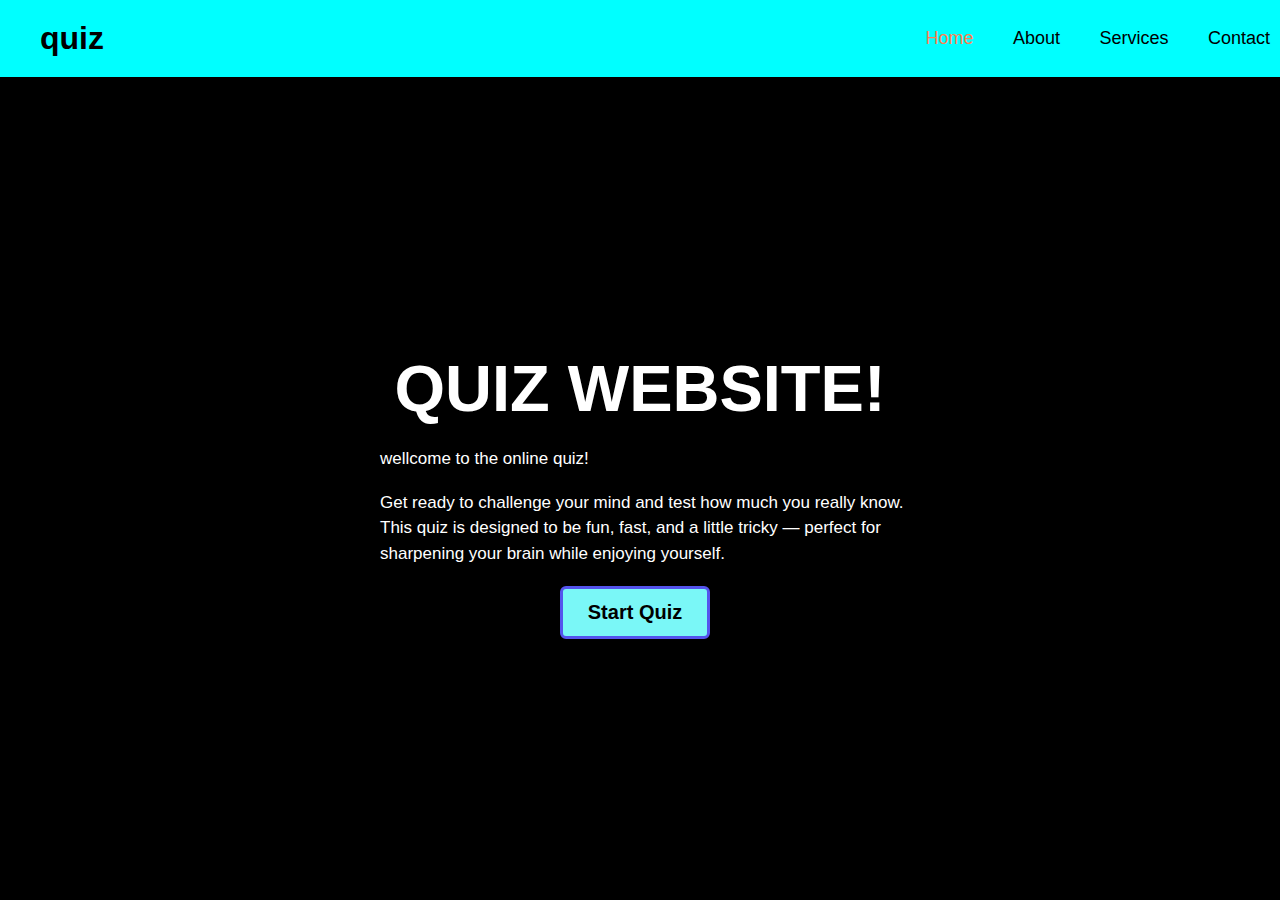
<file: index.html>
<!DOCTYPE html>
<html lang="en">
<head>
  <meta charset="UTF-8">
  <meta name="viewport" content="width=device-width, initial-scale=1.0">
  <title>Quiz Application</title>
  <link rel="stylesheet" href="gpt1.css">
</head>
<body>
    <main class="main">
        <header class="header">
            <a href="#" class="logo">quiz</a>
            <nav class="nav">
                <a href="#" class="active" >Home</a>
                <a href="#" >About</a>
                <a href="#" >Services</a>
                <a href="#" >Contact</a>
            </nav>
        </header>
    </main>


<div class="start-box container" style="display:block;">
  <h1>QUIZ WEBSITE!</h1>
  <p>wellcome to the online quiz!</p>
  <br>
  <p>   Get ready to challenge your mind and test how much you really know. 
      This quiz is designed to be fun, fast, and a little tricky — perfect 
      for sharpening your brain while enjoying yourself.</p>
  <button class="btn start-btn">Start Quiz</button>
</div>

<!-- About Section -->
  <div id="about" class="page container">
    <h2>About Us</h2>
    <p>⬤ Our quiz platform is built to make learning enjoyable and interactive. 
       We believe that testing your knowledge through small challenges is one of the 
       best ways to remember and apply what you learn.</p><br>
    <p> ⬤ With quizzes covering HTML, CSS, and JavaScript, learners at all levels 
       can practice, improve, and track their progress.</p><br>
    <p>⬤ Our goal is not just to test you, but to help you learn while having fun. 
    Mistakes are part of the journey — every wrong answer is a chance to improve.</p>
  </div>

  <!-- Services Section -->
  <div id="services" class="page container">
    <h2>Our Services</h2>
    <p> ✅ Interactive quizzes for HTML, CSS, and JavaScript.</p><br>
    <p>✅ Detailed explanations for correct answers so you can learn instantly.</p><br>
    <p>✅Progress tracking to see how well you’re improving over time.</p><br>
    <p>✅ Flexible retry option — take the quiz as many times as you want.</p><br>
    <p>✅New questions added regularly to keep things fresh and challenging.</p><br>
    <p>✅Suitable for students, professionals, and anyone wanting to sharpen coding skills.</p><br>
  </div>

  <!-- Contact Section -->
  <div id="contact" class="page container">
    <h2>Contact Us</h2>
    <p> If you have questions, feedback, or suggestions, we’d love to hear from you! </p><br>
    <p><strong>Email: </strong> support@quizapp.com </p><br>
    <p><strong>Phone: </strong> +91-9876543210</p><br>
    <p><strong>Address: </strong> Quiz Learning Pvt. Ltd., Tech Park, Chennai, India</p><br>
    <p>You can also reach out to us on our social media platforms for updates, 
       new quiz releases, and learning resources:</p><br>
    <p>
      🌐  <a href="#" style="color:skyblue;">Facebook </a> | 
      <a href="#" style="color:skyblue;">Twitter </a> | 
      <a href="#" style="color:skyblue;">Instagram </a>
    </p>
</div>



<div class="info-box container">
  <h2>Quiz Instructions</h2>
  <p>
    1.You will answer 10 multiple-choice questions.<br><br>
    2.Each question will belong to one of three courses: HTML, CSS, or JavaScript.<br><br>
    3. Once you select an option, it cannot be changed.<br><br>
    4. Correct answers give you 1 point.<br><br>
    5. Your score will be shown at the end.<br><br>
    6. Have fun and good luck!<br><br>
    7.You can retry the quiz as many times as you like<br><br>
     8.The goal is to learn while having fun — don't stress about mistakes
  </p>
  <div class="footer">
    <button class="btn exit-btn">Exit</button>

    <button onclick="location.href='regform.html'" class="btn con-btn">Continue</button>

     
 </div>


<script src="gpt1.js"></script>
</body>
</html>
</file>
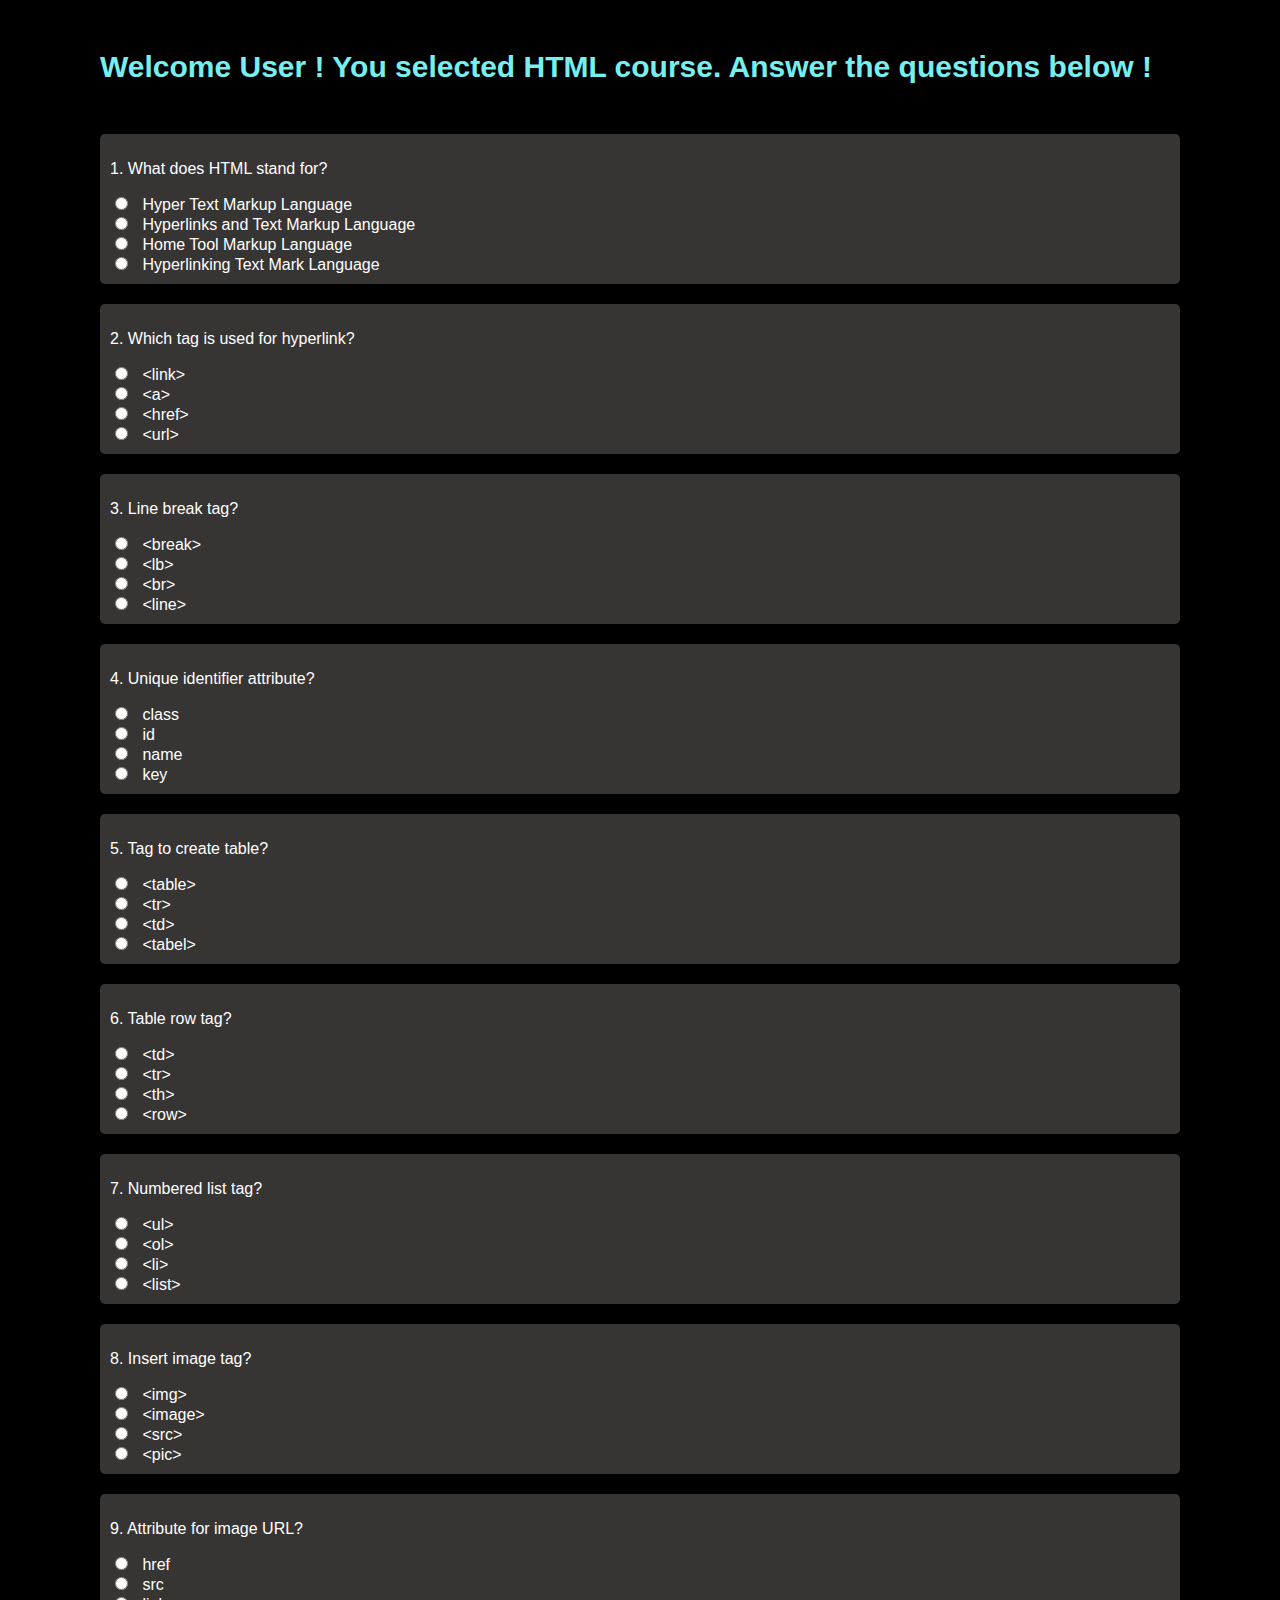
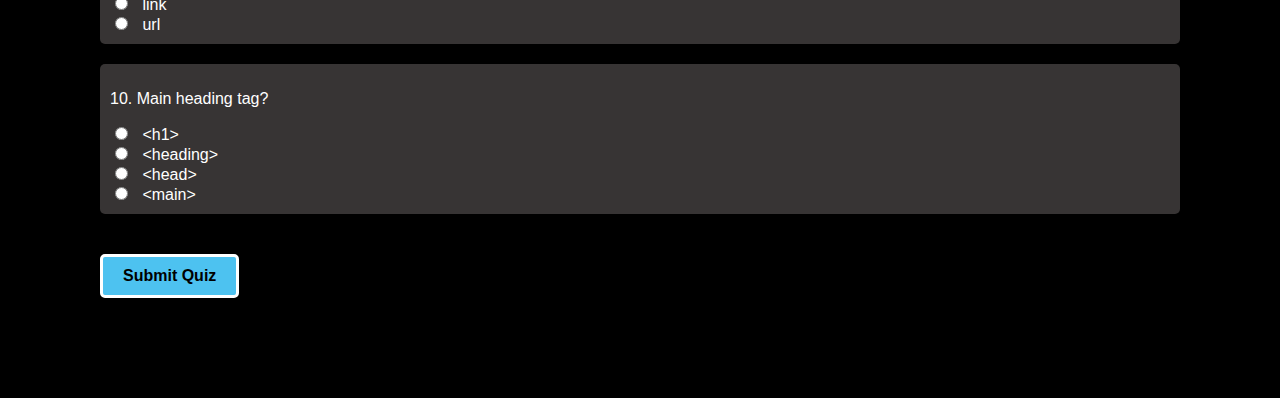
<file: quiz.html>
<!DOCTYPE html>
<html lang="en">
<head>
<meta charset="UTF-8">
<title>Quiz</title>
<style>
    body { 
        font-family: Arial, sans-serif;
        margin: 100px;
        margin-top: 50px;
        background: black;
        color:white;
    }
    h2 { 
        color:rgb(119, 239, 239);
        font-size: 30px;
        margin-bottom: 50px;
        
     }
    .question { 
        margin-bottom: 20px; 
        padding: 10px; 
       background:rgb(55, 52, 52); 
        border-radius: 5px;
    
    }
    input[type="radio"] {
         margin-right: 10px;
 }
    button { 
        padding: 10px 20px;
        margin-top: 20px; 
        cursor: pointer; 
        background:rgb(77, 194, 240);
        border: 3px solid white;
        border-radius: 5px;
        font-size: 16px;
        font-weight: bold;
    }
    button:hover {
        background:rgb(235, 82, 82);
        color: white;
        border: 3px solid black;
    }
</style>
</head>
<body>

<h2 id="welcome">Welcome to Quiz!</h2>
<form id="quizForm"></form>

<script>
const params = new URLSearchParams(window.location.search);
const firstname = params.get("firstname") || "User";
const course = params.get("course") || "HTML";

document.getElementById("welcome").innerText = 
    `Welcome ${firstname} ! You selected ${course} course. Answer the questions below !`;

// Question sets
const quizzes = {
    "HTML": [
        {q:"What does HTML stand for?", options:["Hyper Text Markup Language","Hyperlinks and Text Markup Language","Home Tool Markup Language","Hyperlinking Text Mark Language"], answer:"Hyper Text Markup Language"},
        {q:"Which tag is used for hyperlink?", options:["&lt;link&gt;","&lt;a&gt;","&lt;href&gt;","&lt;url&gt;"], answer:"<a>"},
        {q:"Line break tag?", options:["&lt;break&gt;","&lt;lb&gt;","&lt;br&gt;","&lt;line&gt;"], answer:"<br>"},
        {q:"Unique identifier attribute?", options:["class","id","name","key"], answer:"id"},
        {q:"Tag to create table?", options:["&lt;table&gt;","&lt;tr&gt;","&lt;td&gt;","&lt;tabel&gt;"], answer:"<table>"},
        {q:"Table row tag?", options:["&lt;td&gt;","&lt;tr&gt;","&lt;th&gt;","&lt;row&gt;"], answer:"<tr>"},
        {q:"Numbered list tag?", options:["&lt;ul&gt;","&lt;ol&gt;","&lt;li&gt;","&lt;list&gt;"], answer:"<ol>"},
        {q:"Insert image tag?", options:["&lt;img&gt;","&lt;image&gt;","&lt;src&gt;","&lt;pic&gt;"], answer:"<img>"},
        {q:"Attribute for image URL?", options:["href","src","link","url"], answer:"src"},
        {q:"Main heading tag?", options:["&lt;h1&gt;","&lt;heading&gt;","&lt;head&gt;","&lt;main&gt;"], answer:"<h1>"}
    ],

    "CSS": [
        {q:"What does CSS stand for?", options:["Cascading Style Sheets","Creative Style System","Computer Styled Sections","Colorful Style Sheets"], answer:"Cascading Style Sheets"},
        {q:"Which property changes text color?", options:["font-style","color","text-decoration","background-color"], answer:"color"},
        {q:"How to select element with id 'main'?", options:[".main","main","#main","*main"], answer:"#main"},
        {q:"Default position value in CSS?", options:["relative","absolute","static","fixed"], answer:"static"},
        {q:"Which property sets background color?", options:["bgcolor","color","background-color","background"], answer:"background-color"},
        {q:"Which property sets text size?", options:["font-size","text-size","size","font-style"], answer:"font-size"},
        {q:"To make text bold?", options:["font-style","font-weight","text-bold","weight"], answer:"font-weight"},
        {q:"Which is used for flex layout?", options:["display:block","display:flex","flex:display","layout:flex"], answer:"display:flex"},
        {q:"CSS comment syntax?", options:["** comment","// comment","/* comment */","# comment"], answer:"/* comment */"},
        {q:"Pseudo-class for hover effect?", options:[":click",":hover",":focus",":active"], answer:":hover"}
    ],

    "JavaScript": [
        {q:"Which keyword declares a variable?", options:["var","let","const","All of these"], answer:"All of these"},
        {q:"Which symbol is used for comments?", options:[  "/*..*/" ,"//","**","##"], answer:"//"},
        {q:"What is typeof null?", options:["object","null","undefined","number"], answer:"object"},
        {q:"Which method prints to console?", options:["console.print()","console.log()","log.console()","print.console()"], answer:"console.log()"},
        {q:"Which operator checks value & type?", options:[ "==" , "===","!=","<="], answer:"==="},
        {q:"Function keyword in JS?", options:["def","function","func","method"], answer:"function"},
        {q:"Which loop executes at least once?", options:["for","while","do...while","foreach"], answer:"do...while"},
        {q:"How to convert string to int?", options:["parseInt()","Number()","Both A and B","toInt()"], answer:"Both A and B"},
        {q:"What is NaN in JavaScript?", options:["Not a Null","Not a Number","Null and Number","Name as Number"], answer:"Not a Number"},
        {q:"Which built-in object handles dates?", options:["Calendar","Date","Time","Clock"], answer:"Date"}
    ]
};

const selectedQuiz = quizzes[course] || quizzes["HTML"];
const quizForm = document.getElementById("quizForm");

// Render quiz
selectedQuiz.forEach((item, i) => {
    const div = document.createElement("div");
    div.className = "question";
    let html = `<p>${i+1}. ${item.q}</p>`;
    item.options.forEach(opt => {
        html += `<label><input type="radio" name="q${i+1}" value="${opt}"> ${opt}</label><br>`;
    });
    div.innerHTML = html;
    quizForm.appendChild(div);
});

// Add Submit button
const submitBtn = document.createElement("button");
submitBtn.type = "button";
submitBtn.innerText = "Submit Quiz";
submitBtn.onclick = submitQuiz;
quizForm.appendChild(submitBtn);

function submitQuiz() {
    let score = 0;
    selectedQuiz.forEach((item,i)=>{
        const selected = document.querySelector(`input[name="q${i+1}"]:checked`);
        if(selected && selected.value === item.answer) score++;
    });

    // Redirect to result page with score, name, course
    window.location.href = `result.html?firstname=${firstname}&course=${course}&score=${score}&total=${selectedQuiz.length}`;
}
</script>

</body>
</html>
</file>
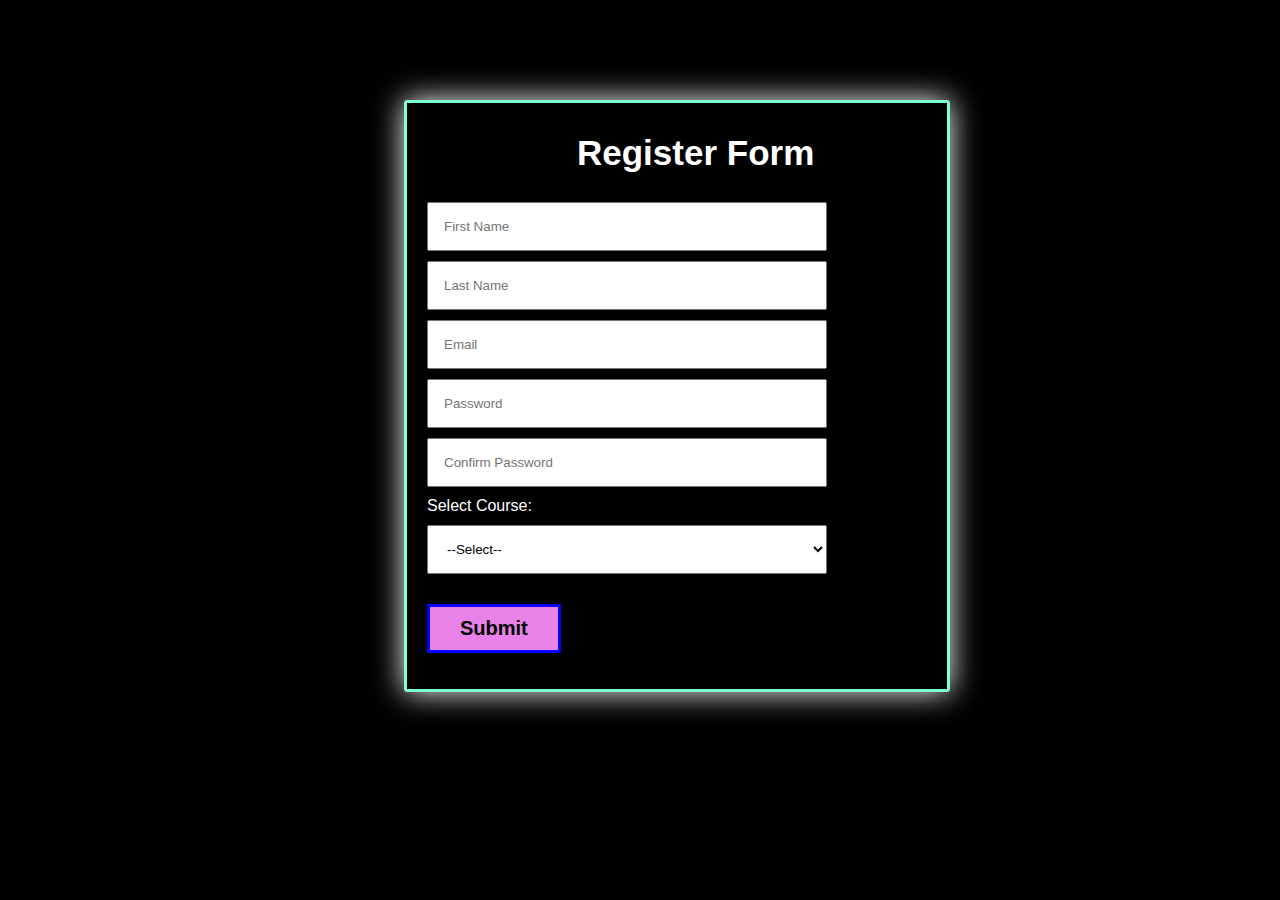
<file: regform.html>
<html>
<body>
<style>

    body { 
        font-family: Arial, sans-serif; 
        margin: 50px; 
        background-color: black;
        color: white;
        
        }

     div{
            
            width:500px;
            max-width: 90%;
            padding: 20px;
            border: 3px solid aquamarine;
            border-radius:3px;
            box-shadow: 0 0 30px white;
            margin-left:30%;
            margin-top:100px;
        }

    input, select 
     {
         display: block; 
         margin: 10px 0; 
         padding: 15px; 
         width: 400px;
     }
     h2{
            font-size:35px;
            font-weight: 600;
            margin-top: 10px;
            margin-left: 150px;


         }

     button {
         padding: 10px 30px; 
         font-size: 20px;
         text-align: center;
         font-weight: 600;
         margin-top: 20px;
         background:rgb(232, 129, 232);
         border: 3px solid blue;
        color:black;
    
         }
    button:hover{
        color: white;
        background: rgb(239, 108, 130);
        border: 2px solid red;
    }

    .error {
         color: red;
          }

              /* 📱 Media Queries */
    @media (max-width: 768px) {
    div {
            margin: 20px auto;
            width: 90%;
        }
     input, select {
            width: 100%;
            font-size: 16px;
        }
     h2 {
            margin-left: 0;
            text-align: center;
            font-size: 28px;
        }
     button {
            width: 40%;
        }
    
  @media (max-width: 480px) {
       
    body {
            margin: 20px;
        }
     div {
            padding: 15px;
            box-shadow: 0 0 15px white;
        }
     h2 {
            font-size: 24px;
        }
    input, select {
            font-size: 14px;
            padding: 12px;
        }
     button {
            font-size: 18px;
            padding: 10px;
        }
    }
</style>

<div >
<h2>Register Form</h2>
<form id="registerForm" action="quiz.html" method="get" onsubmit="return validateForm()">
    <input type="text" name="firstname" id="firstname" placeholder="First Name" required>
    <input type="text" name="lastname" id="lastname" placeholder="Last Name" required>
    <input type="email" name="email" id="email" placeholder="Email" required>
    <input type="password" name="password" id="password" placeholder="Password" required>
    <input type="password" id="confirmPassword" placeholder="Confirm Password" required>

    <label for="course">Select Course:</label>
    <select id="course" name="course" required>
        <option value="">--Select--</option>
        <option value="HTML">HTML</option>
        <option value="CSS">CSS</option>
        <option value="JavaScript">JavaScript</option>
    </select>
     <button type="submit">Submit</button>
    <p id="errorMsg" class="error"></p>
</form>
</div>

<script>
function validateForm() {
    let pass = document.getElementById("password").value;
    let confirm = document.getElementById("confirmPassword").value;
    let email = document.getElementById("email").value;
    let errorMsg = document.getElementById("errorMsg");

    // Reset error message
    errorMsg.innerText = "";

    // ✅ Email validation (simple regex)
    let emailPattern = /^[^\s@]+@[^\s@]+\.[^\s@]+$/;
    if (!emailPattern.test(email)) {
        errorMsg.innerText = "Please enter a valid email address!";
        return false;
    }

    // ✅ Password match validation
    if (pass !== confirm) {
        errorMsg.innerText = "Passwords do not match!";
        return false;
    }

    return true;
}
</script>
</body>
</html>
</file>
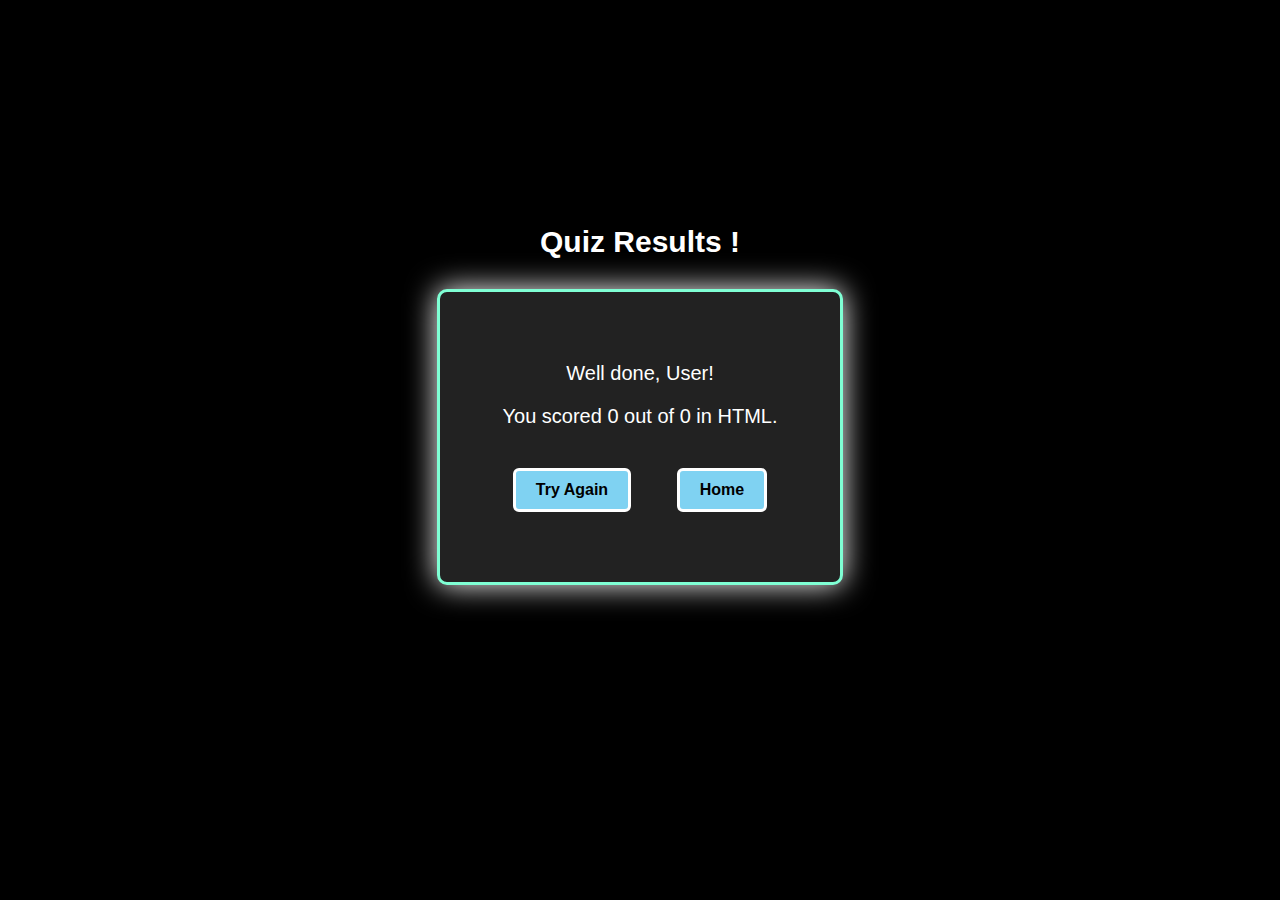
<file: result.html>
<!DOCTYPE html>
<html lang="en">
<head>
<meta charset="UTF-8">
<title>Quiz Result</title>
<style>
    body {
        font-family: Arial, sans-serif;
        margin: 50px;
        background: black;
        color: white;
        text-align: center;
    }
    h2 { 
        color:white;
        text-align: center;
        font-size: 30px;
        margin-top: 225px;
    }
    .score-box {
        margin: 30px auto;
        padding: 50px;
        background: #222;
        border-radius: 10px;
        border: 3px solid aquamarine;
        width: 300px;
        box-shadow:0 0 30px white ;
        font-size: 20px;
    }
    button {
        padding: 10px 20px;
        margin: 20px;
        cursor: pointer;
        background: rgb(127, 210, 242);
        border-radius: 5px;
        font-size: 16px;
        border: 3px solid white;
        border-radius: 6px;
        font-weight:600;
        
    }
    button:hover {
        background:rgb(94, 94, 239);
        color: white;
    }
</style>
</head>
<body>

<h2>Quiz Results !</h2>
<div class="score-box">
    <p id="resultText"></p>
    <p id="scoreText"></p>
    <button onclick="tryAgain()">Try Again</button>
    <button onclick="goHome()">Home</button>
</div>

<script>
const params = new URLSearchParams(window.location.search);
const firstname = params.get("firstname") || "User";
const course = params.get("course") || "HTML";
const score = params.get("score") || 0;
const total = params.get("total") || 0;

// Show results
document.getElementById("resultText").innerText = `Well done, ${firstname}!`;
document.getElementById("scoreText").innerText = `You scored ${score} out of ${total} in ${course}.`;

// Button logic
function tryAgain() {
    window.location.href = `quiz.html?firstname=${firstname}&course=${course}`;
}
function goHome() {
    window.location.href = "index.html"; // change if your home page is different
}
</script>

</body>
</html>
</file>
<file: gpt1.css>
/* General Reset */
* {
  margin: 0;
  padding: 0;
  box-sizing: border-box;
  font-family: Poppins, sans-serif;
}

body {
  background: black;
  color:white;
  display: flex;
  justify-content: center;
  align-items: center;
  height: 100vh;
}
.header{
    position: fixed;
    top: 0;
    left: 0;
    width: 100%;
    padding: 20px 10px;
    background:aqua;;
    display: flex;
    justify-content: space-between;
    align-items: center;

}
.logo{
    margin-left:30px;
    font-size: 32px;
    color: black;
    text-decoration: none;
    font-weight: 700;
}
nav a{
    font-size: 18px;
    color:black;
    text-decoration: none;
    font-weight: 500;
    margin-left: 35px;
}
.nav a:hover,
.nav a.active{

    color:coral;
}


/* Containers */
.container {
  margin-top: 300px;
  margin-bottom: 200px;
  width: 600px;
  max-width: 90%;
  padding: 20px;
  border-radius: 12px;
  display: none;
  animation: fadeIn 0.5s ease;
}

h1 {
  text-align: center;
  margin-bottom: 20px;
  color: white;
  font-size:65px;
}
h2{
  text-align:center;
  margin-bottom: 50px;
  color:white;
  font-size:40px;
  

}

p {
  margin-left: 20px;
  display: flex;
  font-size: 17px;
  line-height: 1.5;
  color: white;
}
.info-box{
  margin-top: 500px auto;
  border:3px solid aquamarine;
  border-radius:3px;
  box-shadow: 0 0 30px white;
}

/* Buttons */
.btn {
  padding: 12px 20px;
  margin: 10px;
  border: none;
  border-radius: 6px;
  font-size: 16px;
  cursor: pointer;
  transition: all 0.3s;
}

.start-btn {
  margin-left:200px;
  margin-top: 20px;
  background: rgb(122, 247, 247);
  color: black;
  border:3px solid rgb(84, 84, 237);
  box-shadow: 0 0 20px black;
  font-weight: 600;
  width: 150px;
  font-size: 20px;
  
}
.start-btn:hover {
  background:rgb(140, 233, 140);
}

.info-btn {
  background: #2196F3;
  color: white;
}
.info-btn:hover {
  background:rgb(195, 228, 144);
  color: black;
}

.exit-btn {
  background:rgb(62, 59, 240);
  color:white;
}
.exit-btn:hover {
  background: #ed4b4b;
  color: black;
}
.con-btn{
  background: #2196F3;
  color:white;
}
.con-btn:hover{
  background: #9fdb9a;
  color: black;
}
/* Options */
.option {
  border: 2px solid #333;
  border-radius: 6px;
  padding: 12px;
  margin: 10px 0
  cursor: pointer;
  transition: 0.3s;
}
.option:hover {
  background:white;
  color: black;
}

.option.correct {
  background: #9fdb9a;
  border-color:rgb(45, 198, 45);
  color: black;
}
.option.wrong {
  background: #f68c8c;
  border-color: red;
  color: black;
}
.option.disabled {
  pointer-events: none;
  opacity: 0.7;
}

/* Footer */
.footer {
 
  display: flex;
  justify-content: space-between;
  margin-top: 20px;
  font-weight:600;
  
}

.result-box {
  text-align: center;
  margin-right:250px;
}
.result-box h2 {
  margin-bottom: 15px;
}

@keyframes fadeIn {
  from {opacity: 0; transform: translateY(-10px);}
  to {opacity: 1; transform: translateY(0);}
}
</file>
